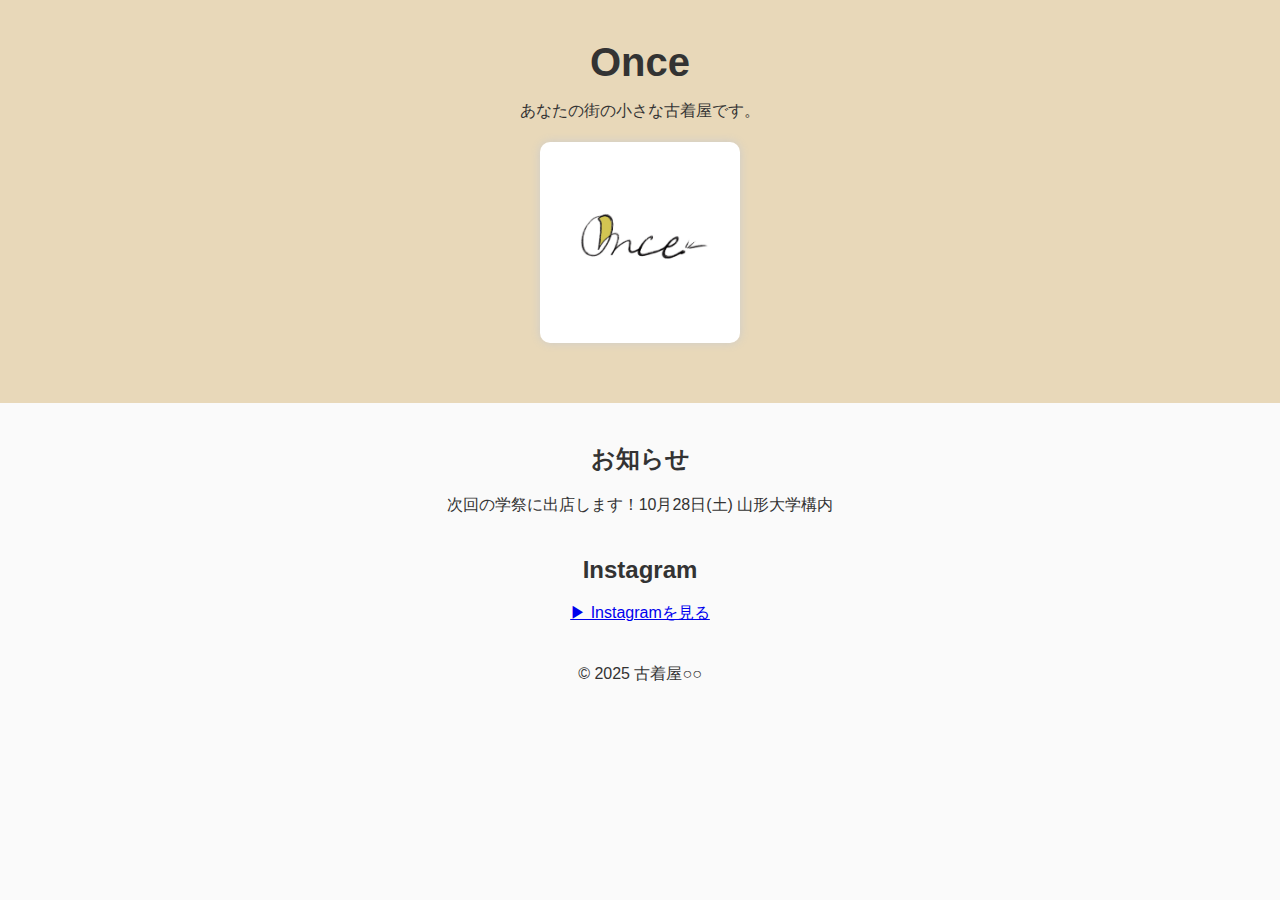
<file: index.html>
<!DOCTYPE html>
<html lang="ja">
<head>
  <meta charset="UTF-8">
  <title>古着屋 Once</title>
  <link rel="stylesheet" href="style.css">
</head>
<body>
  <header>
    <h1>Once</h1>
    <p>あなたの街の小さな古着屋です。</p>
    <img src="images/log.JPG""alt="お店の写真" width="200">
  </header>

  <section>
    <h2>お知らせ</h2>
    <p>次回の学祭に出店します！10月28日(土) 山形大学構内</p>

  </section>

  <section>
    <h2>Instagram</h2>
    <a href="https://www.instagram.com/">▶ Instagramを見る</a>
  </section>

  <footer>
    <p>© 2025 古着屋○○</p>
  </footer>
</body>
</html>
</file>
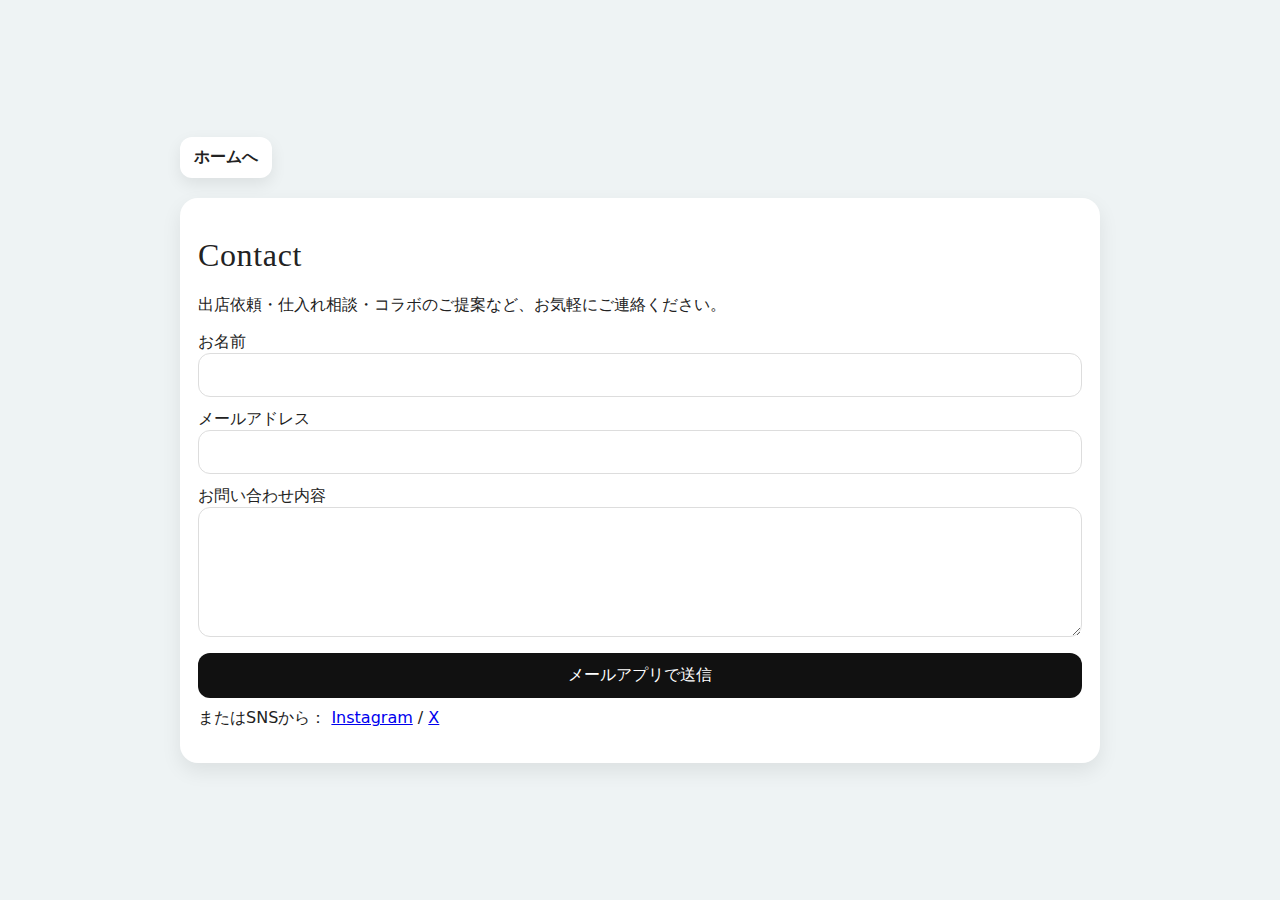
<file: contact.html>
<!doctype html>
<html lang="ja">
<head>
<meta charset="utf-8">
<meta name="viewport" content="width=device-width, initial-scale=1">
<title>Contact | Once</title>
<link rel="stylesheet" href="styles.css">
</head>
<body>
  <div class="page">
    <div class="header">
      <a class="home-link" href="index.html">ホームへ</a>
    </div>

    <div class="card">
      <h1>Contact</h1>
      <p>出店依頼・仕入れ相談・コラボのご提案など、お気軽にご連絡ください。</p>

      <form class="form" action="mailto:contact@once.example" method="post" enctype="text/plain">
        <label>お名前
          <input type="text" name="name" required>
        </label>
        <label>メールアドレス
          <input type="email" name="email" required>
        </label>
        <label>お問い合わせ内容
          <textarea name="message" required></textarea>
        </label>
        <button type="submit">メールアプリで送信</button>
      </form>

      <p style="margin-top:10px;">またはSNSから：
        <a href="https://www.instagram.com/once_vintage" target="_blank" rel="noopener">Instagram</a> / 
        <a href="https://x.com/once_vintage" target="_blank" rel="noopener">X</a>
      </p>
    </div>
  </div>
</body>
</html>
</file>
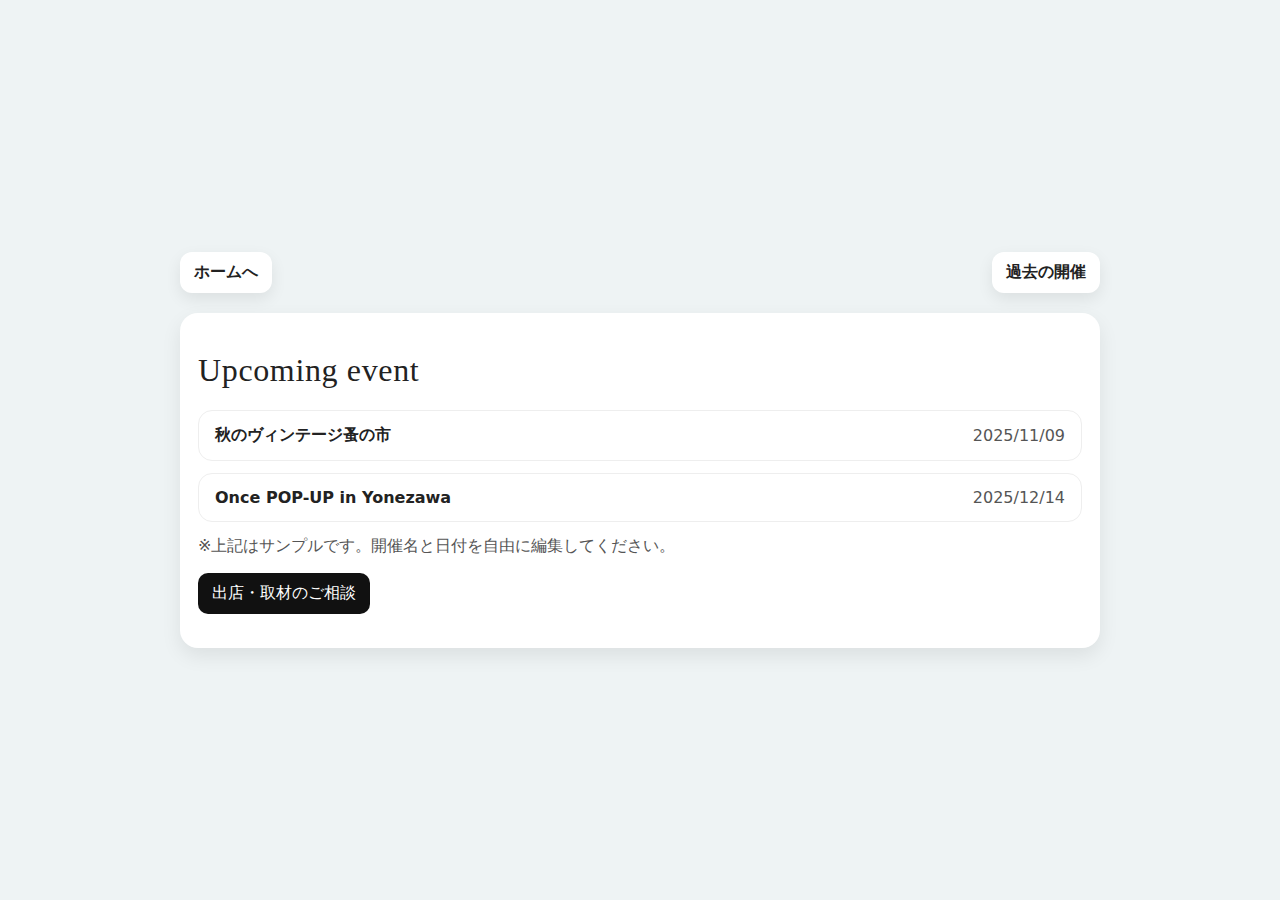
<file: event.html>
<!doctype html>
<html lang="ja">
<head>
<meta charset="utf-8">
<meta name="viewport" content="width=device-width, initial-scale=1">
<title>Event | Once</title>
<link rel="stylesheet" href="styles.css">
</head>
<body>
  <div class="page">
    <div class="header">
      <div class="logo-mini">
        <a class="home-link" href="index.html">ホームへ</a>
      </div>
      <a class="back-link" href="history.html">過去の開催</a>
    </div>

    <div class="card">
      <h1>Upcoming event</h1>
      <ul class="list">
        <li class="item">
          <strong>秋のヴィンテージ蚤の市</strong>
          <time datetime="2025-11-09">2025/11/09</time>
        </li>
        <li class="item">
          <strong>Once POP-UP in Yonezawa</strong>
          <time datetime="2025-12-14">2025/12/14</time>
        </li>
      </ul>
      <p style="margin-top:14px;color:#555;">※上記はサンプルです。開催名と日付を自由に編集してください。</p>
      <p><a class="button" href="contact.html">出店・取材のご相談</a></p>
    </div>
  </div>
</body>
</html>
</file>
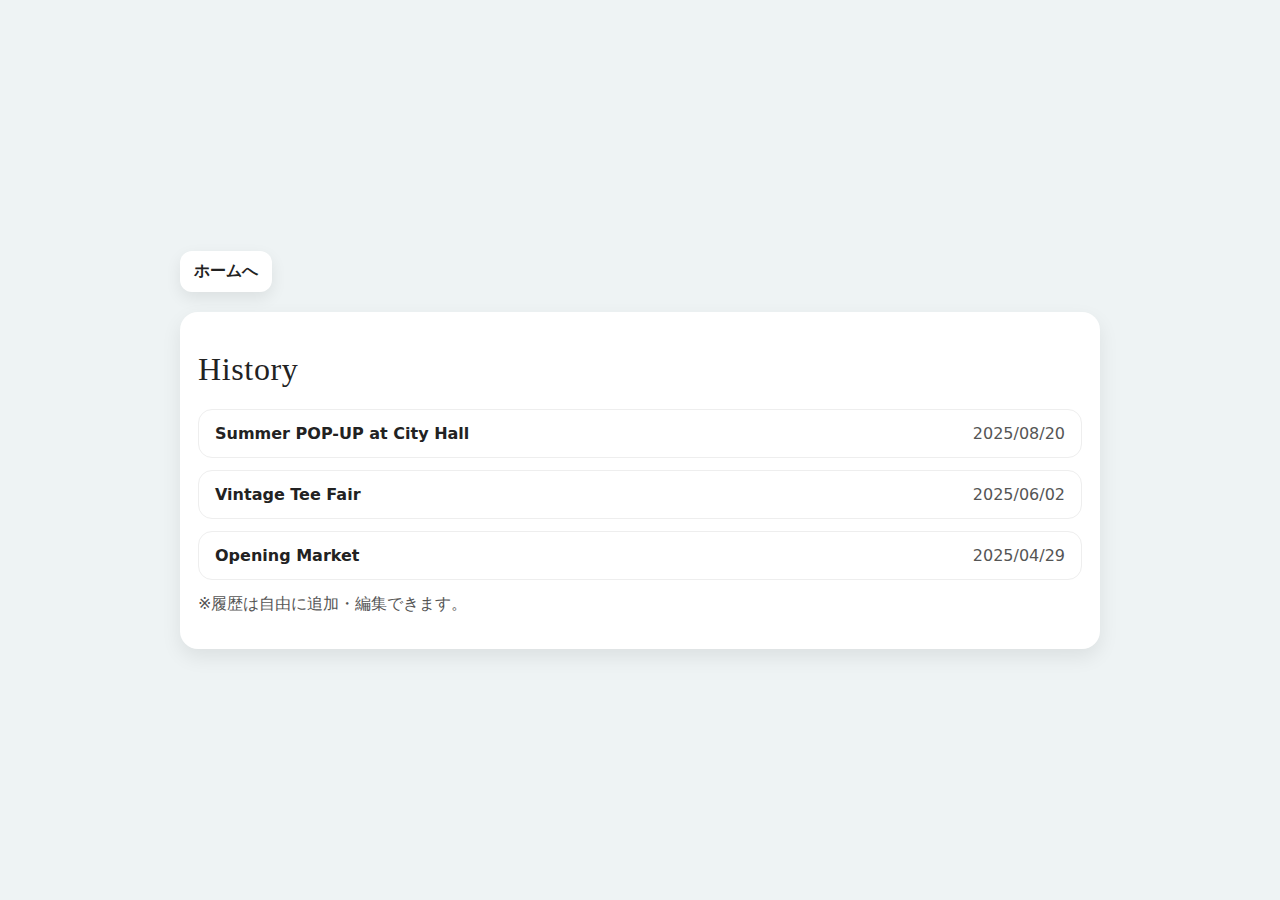
<file: history.html>
<!doctype html>
<html lang="ja">
<head>
<meta charset="utf-8">
<meta name="viewport" content="width=device-width, initial-scale=1">
<title>History | Once</title>
<link rel="stylesheet" href="styles.css">
</head>
<body>
  <div class="page">
    <div class="header">
      <a class="home-link" href="index.html">ホームへ</a>
    </div>

    <div class="card">
      <h1>History</h1>
      <ul class="list">
        <li class="item">
          <strong>Summer POP-UP at City Hall</strong>
          <time datetime="2025-08-20">2025/08/20</time>
        </li>
        <li class="item">
          <strong>Vintage Tee Fair</strong>
          <time datetime="2025-06-02">2025/06/02</time>
        </li>
        <li class="item">
          <strong>Opening Market</strong>
          <time datetime="2025-04-29">2025/04/29</time>
        </li>
      </ul>
      <p style="margin-top:14px;color:#555;">※履歴は自由に追加・編集できます。</p>
    </div>
  </div>
</body>
</html>
</file>
<file: style.css>
body {
  font-family: 'Hiragino Sans', sans-serif;
  background-color: #fafafa;
  color: #333;
  margin: 0;
  padding: 0;
  text-align: center;
}

header {
  background-color: #e8d8b9;
  padding: 40px 0;
}

h1 {
  font-size: 2.5em;
  margin: 0;
}

section {
  margin: 40px 0;
}
img {
  display: block;
  margin: 20px auto;
  border-radius: 10px;
  box-shadow: 0 0 10px #ccc;
}
</file>
<file: styles.css>
:root{
  --bg:#eef3f4;
  --ink:#222;
  --muted:#555;
  --card:#fff;
  --accent:#d4cfa8;
}

*{box-sizing:border-box}
html,body{height:100%}
body{
  margin:0;
  font-family: ui-sans-serif, system-ui, -apple-system, "Hiragino Kaku Gothic ProN", "Noto Sans JP", "Segoe UI", Roboto, "Helvetica Neue", Arial, "Apple Color Emoji", "Segoe UI Emoji", sans-serif;
  color:var(--ink);
  background:var(--bg);
  display:flex;
  align-items:center;
  justify-content:center;
}

.container{
  width:min(940px, 92vw);
  margin: 6vh auto;
  text-align:center;
}

.brand{
  display:flex;
  align-items:center;
  justify-content:center;
  gap:16px;
  flex-direction:column;
  margin-bottom:28px;
}

.brand img{
  width:min(720px, 88vw);
  height:auto;
  display:block;
  object-fit:contain;
}

.nav-card{
  background:var(--card);
  border-radius:22px;
  padding:26px 20px;
  box-shadow: 0 10px 25px rgba(0,0,0,.12), 0 3px 10px rgba(0,0,0,.06);
  display:flex;
  align-items:center;
  justify-content:space-evenly;
  gap:14px;
  transform: translateY(32px) scale(.98);
  filter: blur(6px);
  opacity:0;
  transition: transform .9s cubic-bezier(.22,1,.36,1), opacity .9s ease, filter .9s ease;
}

.nav-card.show{
  transform: translateY(0) scale(1);
  filter: blur(0);
  opacity:1;
}

.nav-link{
  font-family: "Georgia", "Times New Roman", serif;
  font-style: italic;
  font-size: clamp(22px, 4.4vw, 34px);
  text-decoration:none;
  color:var(--ink);
  position:relative;
  padding:.25em .4em;
  border-radius:10px;
}

.nav-link:focus-visible{
  outline: 3px solid #333;
  outline-offset: 3px;
}

.social{
  margin:26px 0 6px;
  display:flex;
  justify-content:center;
  gap:16px;
}

.icon{
  width:42px;
  height:42px;
  display:inline-grid;
  place-items:center;
  border-radius:10px;
  background:#111;
  box-shadow: 0 6px 16px rgba(0,0,0,.15);
  transition: transform .15s ease;
}
.icon:hover{ transform: translateY(-2px); }

.icon img, .icon svg{
  width:26px;
  height:26px;
  fill:#fff;
  filter: invert(100%);
}

footer{
  margin-top:18px;
  color:var(--muted);
  font-size:13px;
}

.page{
  width:min(920px, 92vw);
  margin: 6vh auto;
}

.header{
  display:flex;
  align-items:center;
  justify-content:space-between;
  margin-bottom:20px;
}

.logo-mini{
  display:flex; align-items:center; gap:12px;
}

.logo-mini img{ width:120px; height:auto; }

.home-link, .back-link{
  text-decoration:none;
  color:var(--ink);
  font-weight:600;
  padding:10px 14px;
  background:var(--card);
  border-radius:12px;
  box-shadow: 0 6px 16px rgba(0,0,0,.08);
}

.card{
  background:var(--card);
  border-radius:18px;
  padding:18px;
  box-shadow: 0 8px 20px rgba(0,0,0,.08);
}

h1{
  font-family: Georgia, 'Times New Roman', serif;
  font-weight:500;
  letter-spacing:.02em;
}

.list{
  list-style:none;
  padding:0;
  margin:0;
  display:grid;
  gap:12px;
}

.item{
  padding:14px 16px;
  border:1px solid #eee;
  border-radius:14px;
  display:flex;
  align-items:center;
  justify-content:space-between;
  gap:10px;
}

.item time{
  color:var(--muted);
  font-variant-numeric: tabular-nums;
}

.form{
  display:grid;
  gap:12px;
}

input[type="text"], input[type="email"], textarea{
  width:100%;
  padding:12px 14px;
  border-radius:12px;
  border:1px solid #ddd;
  font-size:16px;
}

textarea{ min-height:130px; }

button{
  padding:12px 16px;
  border:0;
  border-radius:12px;
  background:#111;
  color:#fff;
  font-size:16px;
  cursor:pointer;
}

a.button{
  display:inline-block;
  padding:10px 14px;
  border-radius:10px;
  background:#111;
  color:#fff;
  text-decoration:none;
}
</file>
